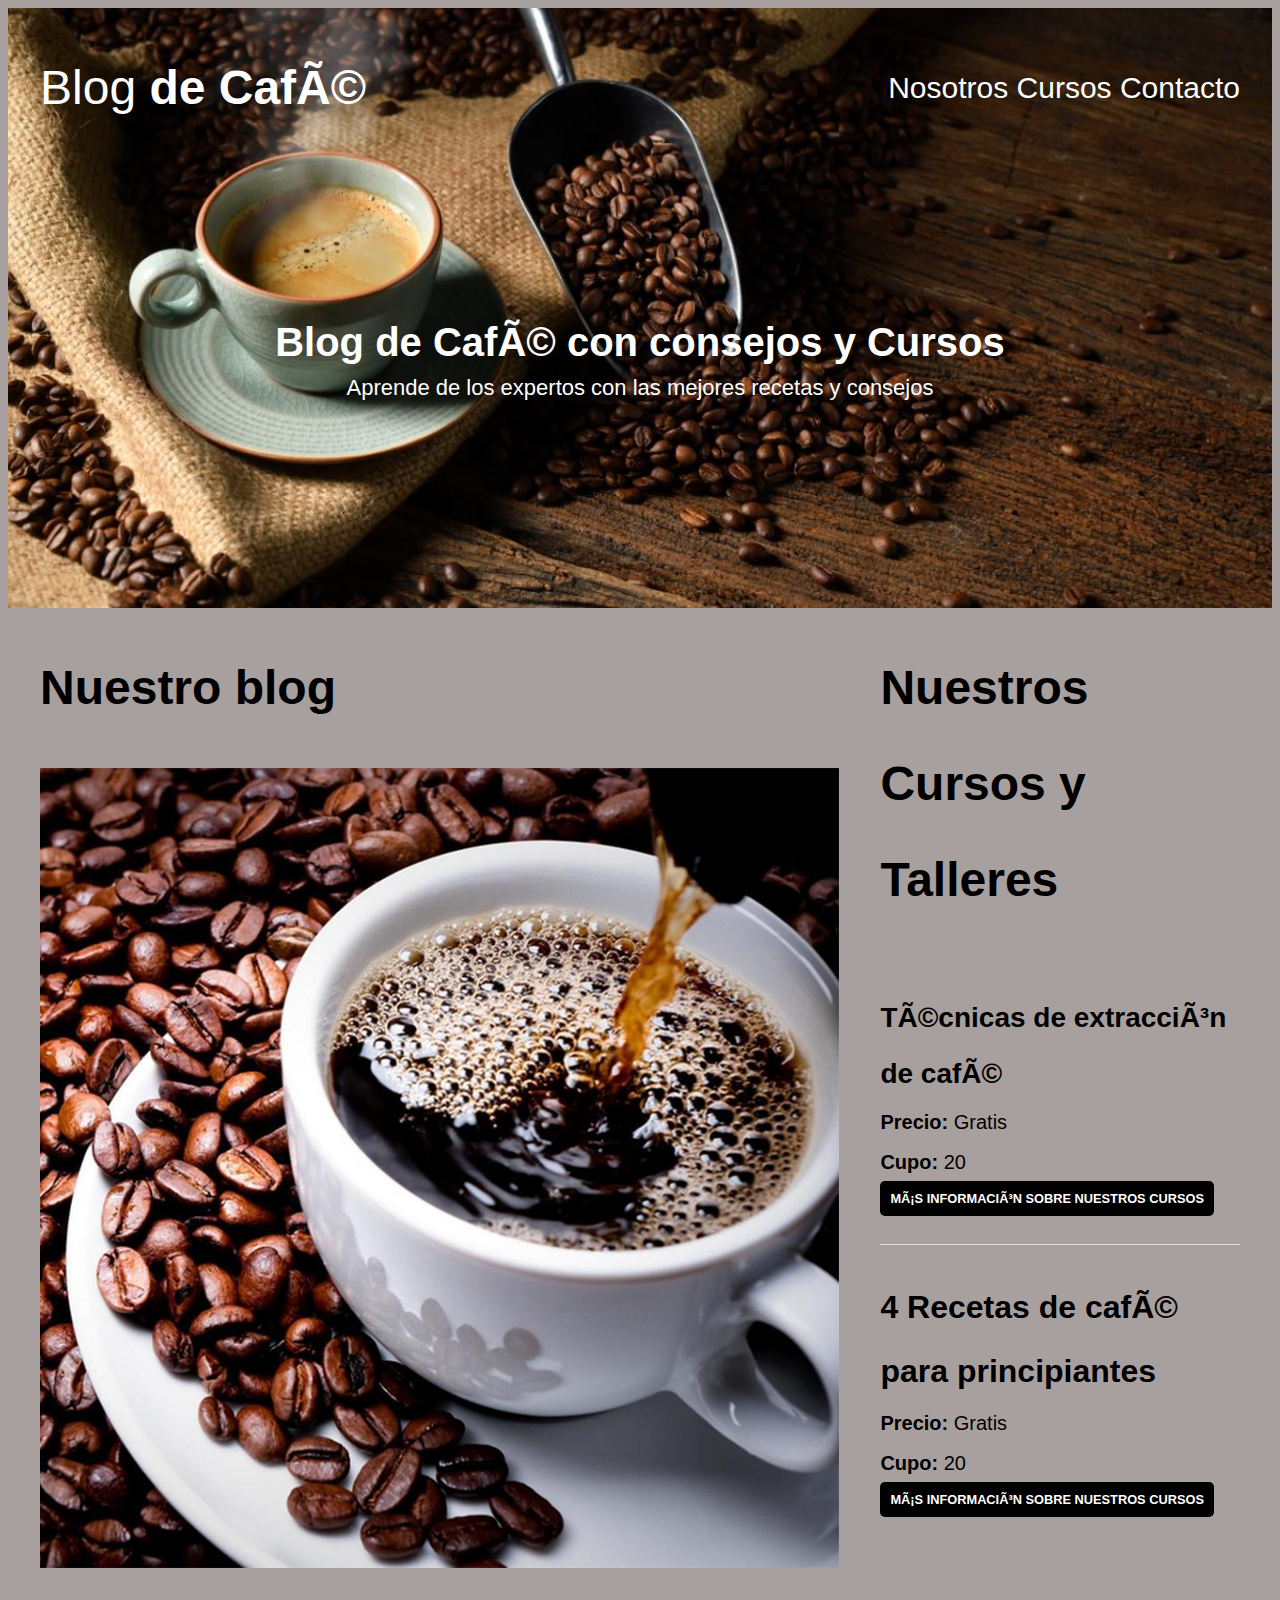
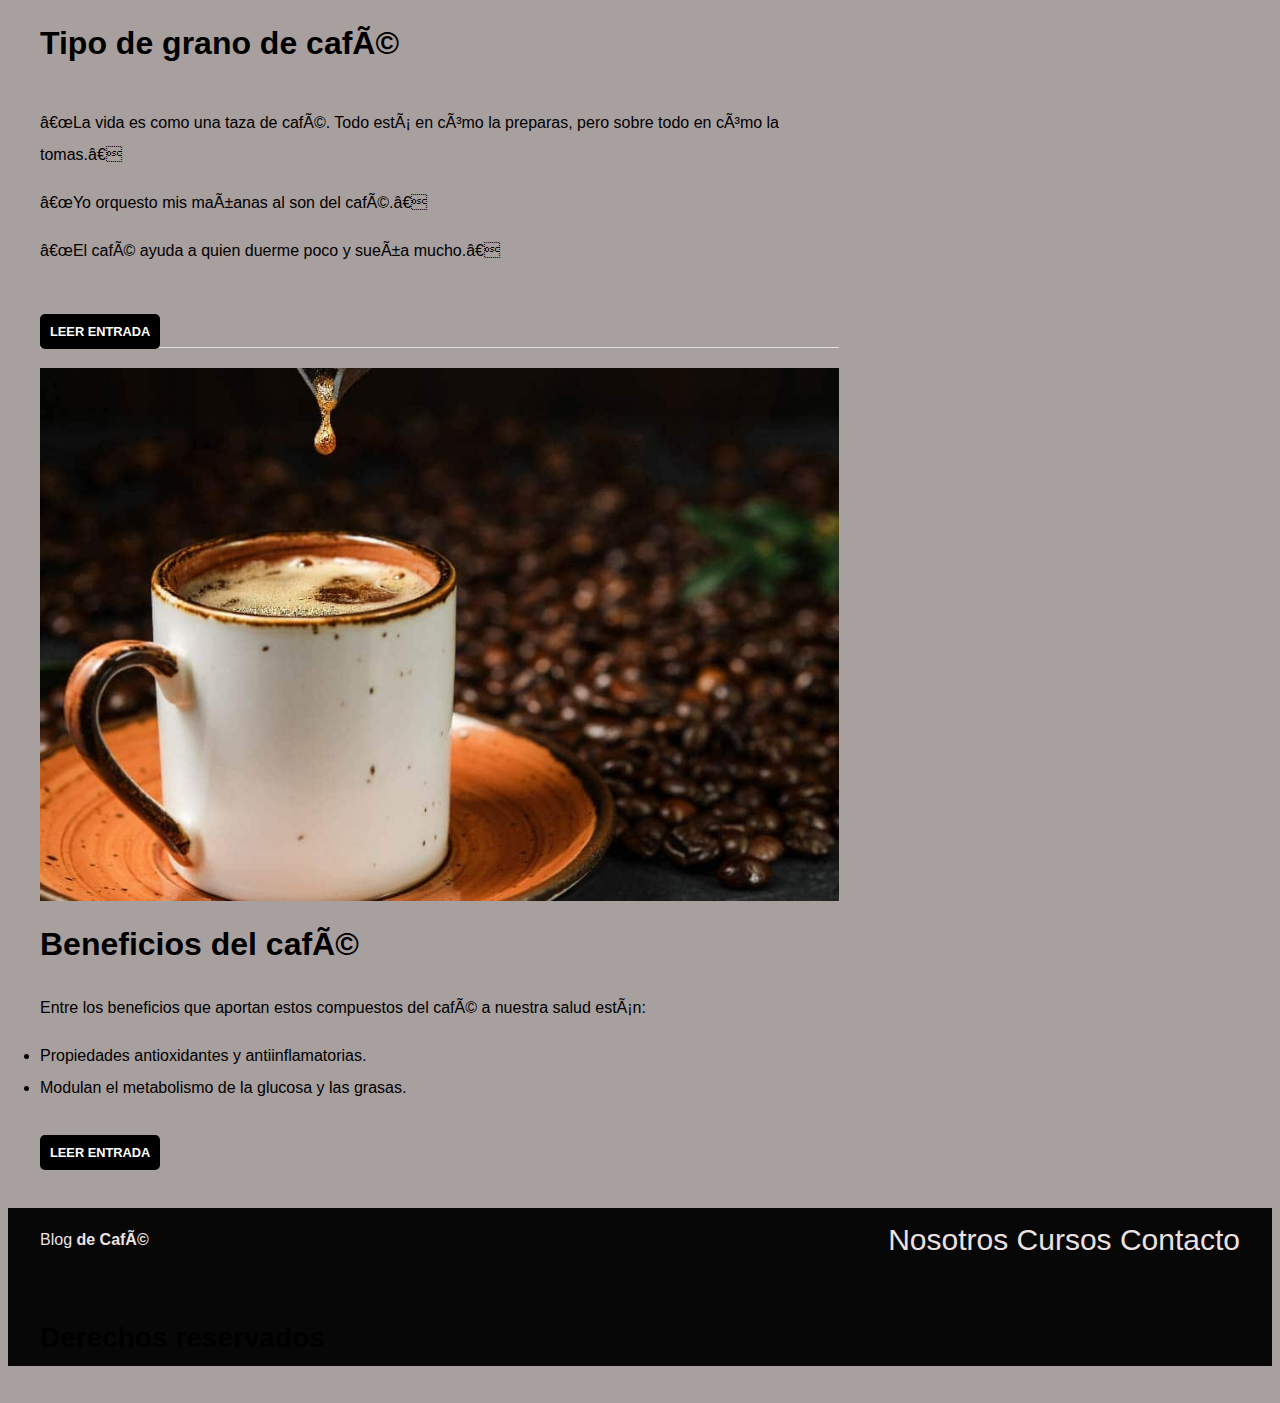
<file: index.html>
<!DOCTYPE html>
<html lang="en">
<head>
    <meta charset="=UTF-8">
    <meta http-equiv="X-UA-Compatible" content="IE-edge">
    <metan name="viweport" content="width=devide-widht, initial-scale=1.0">
    <title>Café</title>
    <link href="css/styles.css" rel="stylesheet">
</head>
<body>

<header class="site-header">
    <div class="contenedor">
    <div class="barra">
    <a href="index.html">
    <h1> Blog <span>de Café</span></h1>
    </a>

    <nav class="nav-bg">
        <a href="index.html">Nosotros </a>
        <a> </a>
        <a href="Cursos.html"> Cursos </a>
        <a> </a>
        <a href="Contacto.html"> Contacto</a>
         </nav>
    </div>

    <div class="texto-header">
        <h2 class="no-margin">Blog de Café con consejos y Cursos</h2>
        <p class="no-margin">Aprende de los expertos con las mejores recetas y consejos</p>
    </div>
</div>

</header>


    <!--Nuestro blog contenido -->
    <div class="contenido-principal contenedor">
    <main class="blog">
            <h1>Nuestro blog</h1>
            <article class="entrada-blog">
            <img src="img/vence.jpg" alt="taza">
            <div class="contenido-blog">
            <h3>Tipo de grano de café</h3>
            <p>“La vida es como una taza de café. Todo está en cómo la preparas, pero sobre todo en cómo la tomas.”</p>
            <p>“Yo orquesto mis mañanas al son del café.”</p>
            <p>“El café ayuda a quien duerme poco y sueña mucho.”</p>
            <br>
            <a  class="boton" href="#">Leer entrada</a>
        </div>
        </article>
        
   
        <article class="entrada-blog">
            <img src="img/taza2.jpg" alt="taza">
            <div class="contenido-blog">
            <h3 class="no-margin">Beneficios del café</h3>
            <p>Entre los beneficios que aportan estos compuestos del café a nuestra salud están:</p>
            <li>Propiedades antioxidantes y antiinflamatorias. </li>
            <li>Modulan el metabolismo de la glucosa y las grasas.</li>
            <br>
            <a  class="boton" href="#">Leer entrada</a>
        </div>
    </article>
    </main>
    
    <aside class="cursos">
        <h1>Nuestros Cursos y Talleres</h1>
        <ul class="cursos-lista">
            <li class="curso">
                <h4 class="no-margin">Técnicas de extracción de café</h4>
                <p class="no-margin">Precio: <span>Gratis</span> </p>
                <p class="no-margin">Cupo: <span>20</span> </p>
                <a class="boton" href="Cursos.html"> Más información sobre nuestros cursos</a>
            </li>
            <li class="curso">
                <h3 class="no-margin">4 Recetas de café para principiantes</h3>
                <p class="no-margin">Precio: <span>Gratis</span> </p>
                <p class="no-margin">Cupo: <span>20</span></p>
                <a href="Cursos.html" class="boton">Más información sobre nuestros cursos</a>
            </li>
        </ul>
    </aside>
</div>
            
</main>
        <footer class="site-footer">
                
                <div class="contenedor">
                <div class="barra">
                <a href="index.html">
                <p> Blog <span>de Café</span></p>
                </a>
            <nav class="nav-bg">
                <a href="index.html">Nosotros</a>
                <a href="Cursos.html">Cursos</a>
                <a href="Contacto.html">Contacto</a>
                 </nav>
            </div>
            <h4>Derechos reservados</h4>
                </div>
        </footer>

</body>
</html>
</file>
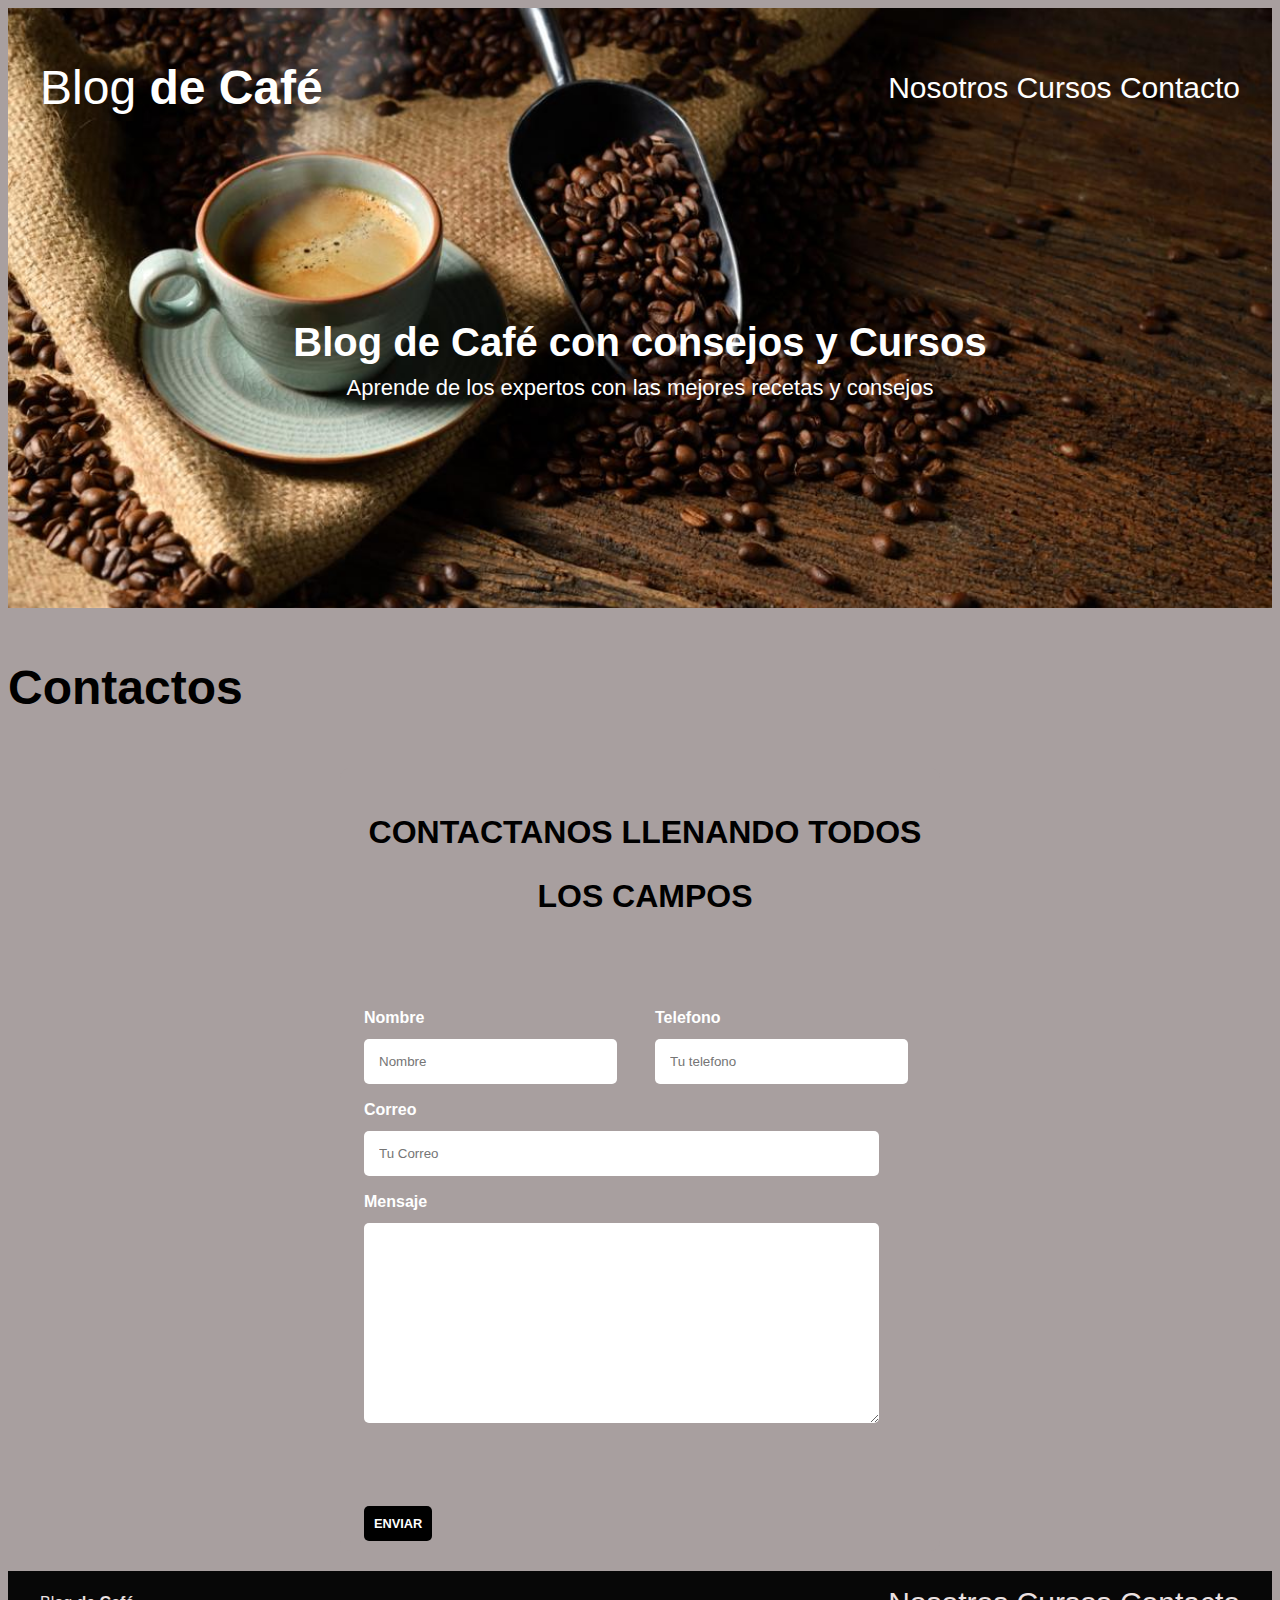
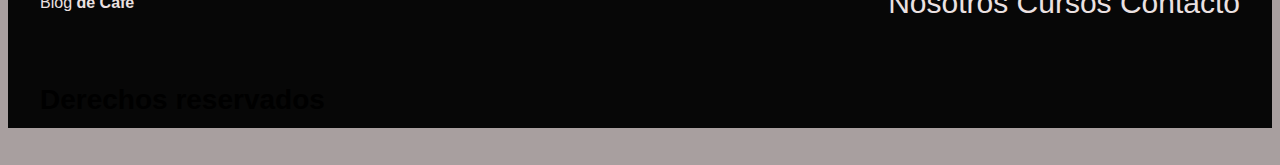
<file: Contacto.html>
<!DOCTYPE html>
<html lang="en">
<head>
    <meta charset="UTF-8">
    <meta http-equiv="X-UA-Compatible" content="IE=edge">
    <meta name="viewport" content="width=device-width, initial-scale=1.0">
    <title>Contacto</title>
    <link href="css/styles.css" rel="stylesheet">
</head>
<body>
    <header class="site-header">
        <div class="contenedor">
        <div class="barra">
        <a href="index.html">
        <h1> Blog <span>de Café</span></h1>
        </a>
    
        <nav class="nav-bg">
            <a href="index.html">Nosotros </a>
            <a> </a>
            <a href="Cursos.html"> Cursos </a>
            <a> </a>
            <a href="Contacto.html"> Contacto</a>
             </nav>
        </div>
    
        <div class="texto-header">
            <h2 class="no-margin">Blog de Café con consejos y Cursos</h2>
            <p class="no-margin">Aprende de los expertos con las mejores recetas y consejos</p>
        </div>
    </div>
    
    </header>

    <section>

        <h1>Contactos</h1>
        <form class="formulario">
            <fieldset>
                <p></p>
                <legend><h3>Contactanos llenando todos los campos</h3></legend>

            <div class="contenedor-campos">
                <div class="campo">
                <label>Nombre</label>
            <input class="input-text" type="text" placeholder="Nombre">
                </div>

            <div class="campo">
                <label>Telefono</label>
                <input class="input-text" type="tel" placeholder="Tu telefono">
            </div>

            <div class="campo">
                <label>Correo</label>
                <input class="input-text" type="email" placeholder="Tu Correo">
            </div>

            <div class="campo">
                <label>Mensaje</label>
                <textarea class="input-text"></textarea>
            </div>
        </div>
            <!--Contenedor de campos-->
        <div class="alinear-derecha flex">
        <input class="boton" type="submit" value="Enviar">
        
    </form>  
</section>

<footer class="site-footer">
                
    <div class="contenedor">
    <div class="barra">
    <a href="index.html">
    <p> Blog <span>de Café</span></p>
    </a>
<nav class="nav-bg">
    <a href="index.html">Nosotros</a>
    <a href="Cursos.html">Cursos</a>
    <a href="Contacto.html">Contacto</a>
     </nav>
</div>
<h4>Derechos reservados</h4>
    </div>
</footer>

</body>
</html>
</file>
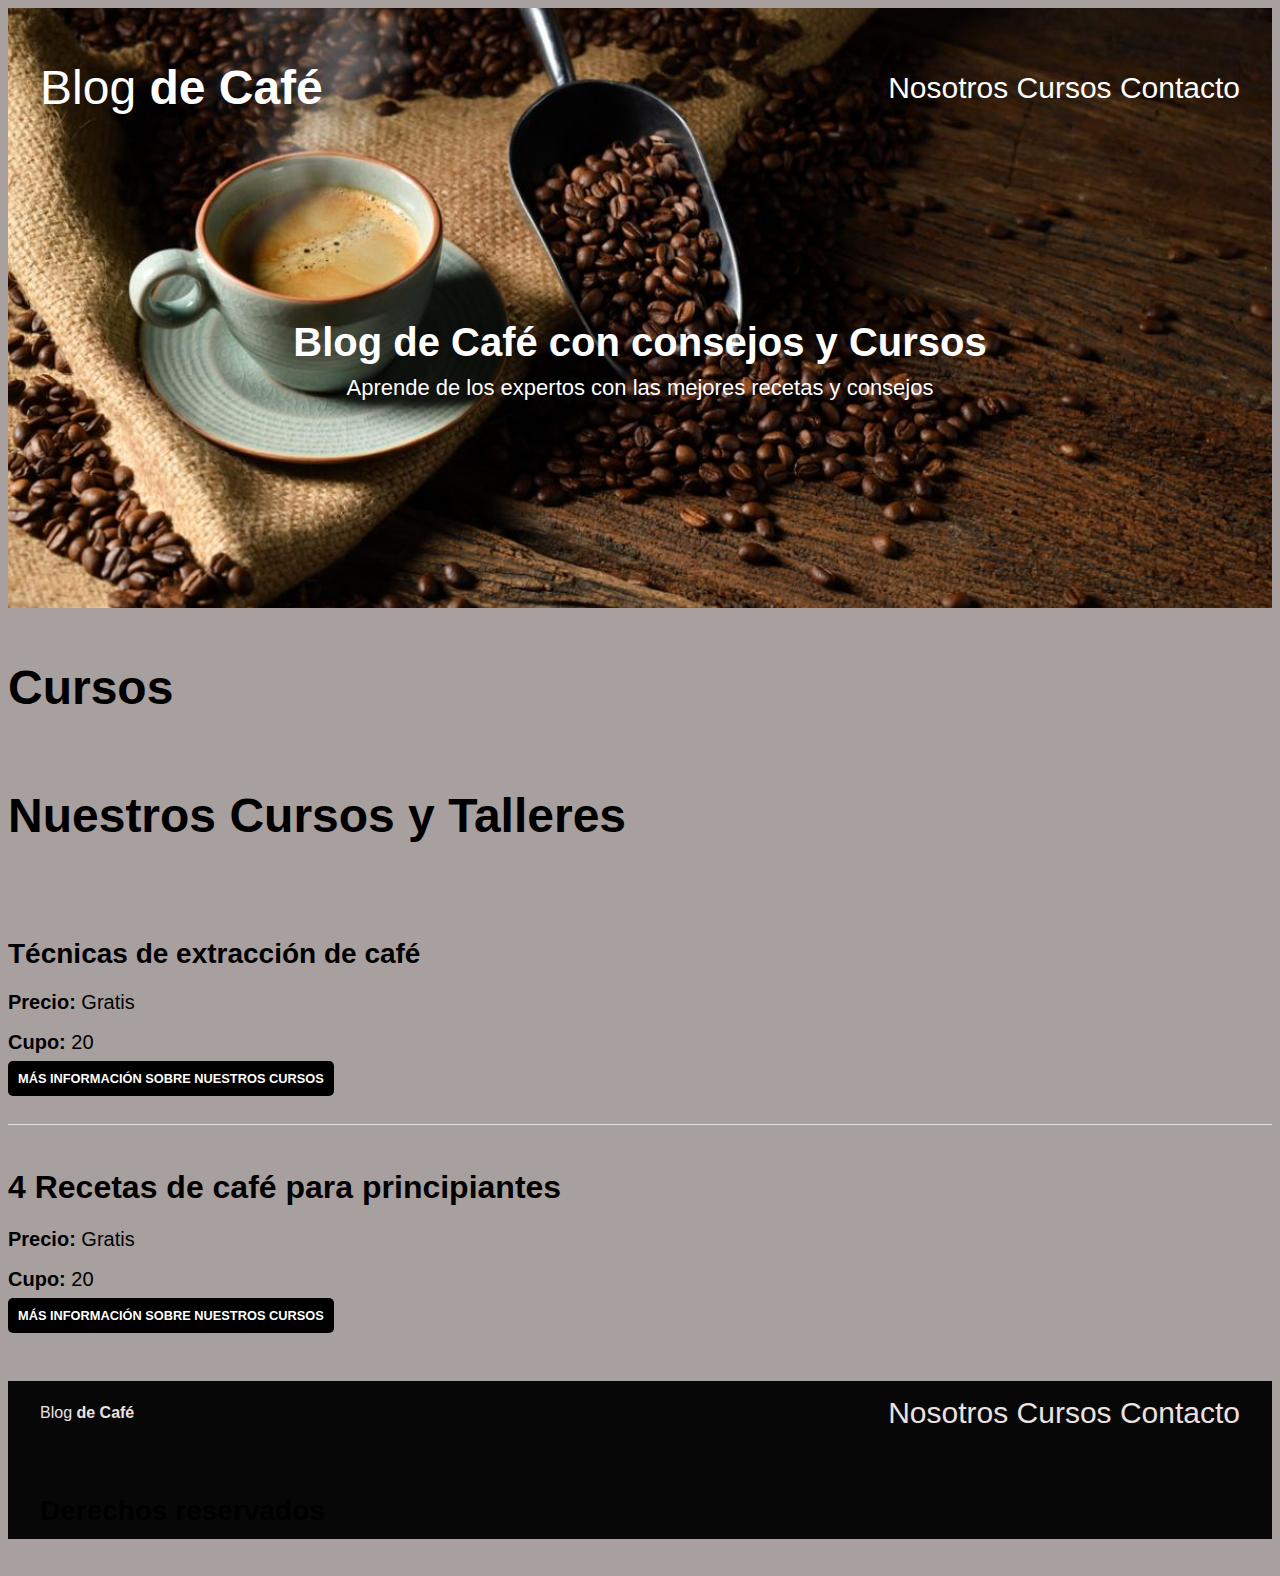
<file: Cursos.html>
<!DOCTYPE html>
<html lang="en">
<head>
    <meta charset="UTF-8">
    <meta http-equiv="X-UA-Compatible" content="IE=edge">
    <meta name="viewport" content="width=device-width, initial-scale=1.0">
    <title>Document</title>
    <link href="css/styles.css" rel="stylesheet">
</head>
<body>

    <header class="site-header">
        <div class="contenedor">
        <div class="barra">
        <a href="index.html">
        <h1> Blog <span>de Café</span></h1>
        </a>
    
        <nav class="nav-bg">
            <a href="index.html">Nosotros </a>
            <a> </a>
            <a href="Cursos.html"> Cursos </a>
            <a> </a>
            <a href="Contacto.html"> Contacto</a>
             </nav>
        </div>
    
        <div class="texto-header">
            <h2 class="no-margin">Blog de Café con consejos y Cursos</h2>
            <p class="no-margin">Aprende de los expertos con las mejores recetas y consejos</p>
        </div>
    </div>
    
    </header>
    <h1>Cursos</h1>

    <aside class="cursos">
        <h1>Nuestros Cursos y Talleres</h1>
        <ul class="cursos-lista">
            <li class="curso">
                <h4 class="no-margin">Técnicas de extracción de café</h4>
                <p class="no-margin">Precio: <span>Gratis</span> </p>
                <p class="no-margin">Cupo: <span>20</span> </p>
                <a class="boton" href="Cursos.html"> Más información sobre nuestros cursos</a>
            </li>
            <li class="curso">
                <h3 class="no-margin">4 Recetas de café para principiantes</h3>
                <p class="no-margin">Precio: <span>Gratis</span> </p>
                <p class="no-margin">Cupo: <span>20</span></p>
                <a href="Cursos.html" class="boton">Más información sobre nuestros cursos</a>
            </li>
        </ul>
    </aside>

    <footer class="site-footer">
                
        <div class="contenedor">
        <div class="barra">
        <a href="index.html">
        <p> Blog <span>de Café</span></p>
        </a>
    <nav class="nav-bg">
        <a href="index.html">Nosotros</a>
        <a href="Cursos.html">Cursos</a>
        <a href="Contacto.html">Contacto</a>
         </nav>
    </div>
    <h4>Derechos reservados</h4>
        </div>
</footer>

</body>
</html>
</file>
<file: css/styles.css>
:root {
    --blanco: #ffffff;
    --oscuro: #000000;
    --primario: #ce6707;
    --secundario: #137985;
    --gris: #a89f9f;
    --grisClaro: #DFE9F3;
}

html{
    box-sizing: border-box;
    font-size: 62.5%; 
    background-color: var(--gris);
    color: var(--letras);
}
*, *:before, *:after {
    box-sizing: inherit;
}

body {
    font-family: 'Open Sans', sans-serif;
    font-size: 1.6rem;
    line-height: 2;
}
.contenedor {
    max-width: 1200px;
    width: 95%;
    margin: 0 auto;
}

/*Tipografía*/
h1, h2, h3, h4 {
    font-family: 'PT Sans', sans-serif;
}
h1 {
    font-size: 4.8rem;
}
h2 {
    font-size: 4rem;
    line-height: 1.2;
    color: #ffffff;
}
h3 {
    font-size: 3.2rem;
}
h4{
    font-size: 2.8rem;
}
img {
    max-width: 100%;
    overflow-clip-margin: content-box;
}

/*Utilidad*/
.centrar-texto {
    text-align: center;
}
.no-margin {
    margin: 0;
}

/** Grid **/
@media (min-width: 768px) {
    .grid {
        display: flex;
        justify-content: space-between;
        flex-wrap: wrap;
    }
    .centrar-columnas {
        justify-content: center;
    }
    .columnas-4 {
        flex: 0 0 calc(33.3% - 1rem);
    }
    .columnas-6 {
        flex: 0 0 calc(50% - 1rem);
    }
    .columnas-8 {
        flex: 0 0 calc(66.6% - 1rem);
    }
    .columnas-10 {
        flex: 0 0 calc(83.3% - 1rem);
    }
    .columnas-12 {
        flex: 0 0 100%;
    }
}


.boton {
    background-color: var(--oscuro);
    color: var(--blanco);
    padding: 1rem 1rem;
    margin-top: 2rem;
    font-size: 80%;
    text-decoration: none;
    text-transform: uppercase;
    font-weight: bold;
    border-radius: .5rem;
    width: 50%;
    text-align: center;
    border: none;
}

@media (min-width: 768px) {
    .boton {
        width: auto;
    }
}
.boton:hover {
    cursor: pointer;
    background-color: var(--primario);
}

.sombra {
    box-shadow: 0px 5px 15px 0px rgba(112,112,112,0.48);
    background-color: var(--blanco);
    padding: 2rem;
    border-radius: 1rem;
}


/** header texto **/
.texto-header {
    color: #ffffff;
    text-align: center;
    margin-top: 5rem;
}
@media (min-width: 768px) {
    .texto-header{
        margin-top: 15rem;
    }
}
.texto-header p {
    font-size: 2.2rem;
}

.site-header {
    background-image:url(../img/taza-de-cafe.jpeg) ;
    background-repeat: no-repeat;
    background-position: center center;
    background-size: cover;
    height: 60rem;
}
.site-header a {
    color: #ffffff;
    text-decoration: none;
    text-align: center;
    
    box-sizing: inherit;
}
.site-header h1 {
    text-align: center;
    font-weight: 400;
}
.site-header h1 span {
    font-weight: 700;
}

/*Navegación principal*/
.nav-bg {
    background-position-y: top;
    text-align: center;
    display: block;
    font-size: 3rem;
    color: #fffffe;
    text-decoration: none;
}

@media (min-width: 768px) {
    .navegacion a {
        text-align: center;
        display: inline;
        margin-right: 5rem;
        color: #ffffff;
    }
    .navegacion a:last-of-type {
        margin: 4;
    }
}

/* Titulos */
.titulo span {
    font-size: 2rem;
}

@media (min-width:768px) {
    .barra {
        display: flex;
        justify-content: space-between;
        align-items: center;
    }
}



/** Contenido Principal HOME **/
.contenido-principal {
    display: flex;
    flex-wrap: wrap;
}
.blog, 
.cursos {
    flex: 0 0 100%;
}
.cursos {
    order: -1;
}

@media (min-width: 768px) {
    .contenido-principal {
        justify-content: space-between;
    }
    .blog {
        flex-basis: 66.6%;
    }
    .cursos {
        flex-basis: calc(33.3% - 4rem);
        order: 2;
    }
}

/** Opcional **/
.entrada-blog {
    margin-bottom: 2rem;
    border-bottom: 1px solid #e1e1e1;
}
.entrada-blog:last-of-type{
    border: none;
}
/** Cursos Sidebar **/
.cursos-lista {
    padding: 0;
    list-style: none;
}
.curso {
    padding-top: 3rem;
    padding-bottom: 3rem;
    border-bottom: 1px solid #e1e1e1;
}
.curso:last-of-type {
    border-bottom: none;
}
.curso p {
    font-family: 'PT Sans', sans-serif;
    font-weight: 700;
    font-size: 2rem;
}
.curso p span,
.curso p.descripcion  {
    font-weight: 400;
}

@media (min-width: 768px) {
    .contenedor-campos {
        display: grid;
        grid-template-columns: 50% 50%;
        grid-template-rows: auto auto 30rem ;
        column-gap: 1rem;
    }

    .campo:nth-child(3),
    .campo:nth-child(4) {
        grid-column: 1 / 3;
    }
}
.campo {
    margin-bottom: 1rem;
    width: 90%;
}
.campo label {
    color: var(--blanco);
    font-weight: bold;
    margin-bottom: .5rem;
    display: block;
}
.campo textarea {
    height: 20rem;
}

.input-text {
    width: 100%;
    border: none;
    padding: 1.5rem;
    border-radius: .5rem;
}

/** Footer **/
.footer {
    text-align: center;
}

.site-footer {
    background-color: #070707;
    padding: 0px;
    margin-top: 20px;
    
}
.site-footer a {
    color: #ebe1e1;
    text-decoration: none;
    font: size 1rem;
    font-weight: 400;
    font-family: 'PT Sans', sans-serif;
    text-align: center;
}
.site-footer p span {
    font-weight: 700;
}

/** Contacto **/
.formulario {
    background-color: var(--gris);
    width: min( 60rem, 100% ); /** Utilizar el valor más pequeño **/
    margin: 0 auto;
    padding-left: 1rem;
    border-radius: 1rem;
}

.formulario fieldset {
    border: none;
}

.formulario legend {
    text-align: center;
    font-size: 1.8rem;
    text-transform: uppercase;
    font-weight: 700;
    margin-bottom: 2rem;
    color: var(--oscuro);
}
@media (min-width: 768px) {
    .contenedor-campos {
        display: grid;
        grid-template-columns: 50% 50%;
        grid-template-rows: auto auto 30rem ;
        column-gap: 1rem;
    }

    .campo:nth-child(3),
    .campo:nth-child(4) {
        grid-column: 1 / 3;
    }
}
.campo {
    margin-bottom: 1rem;
    width: 90%;
}
.campo label {
    color: var(--blanco);
    font-weight: bold;
    margin-bottom: .5rem;
    display: block;
}
.campo textarea {
    height: 20rem;
}

.input-text {
    width: 100%;
    border: none;
    padding: 1.5rem;
    border-radius: .5rem;
}
</file>
